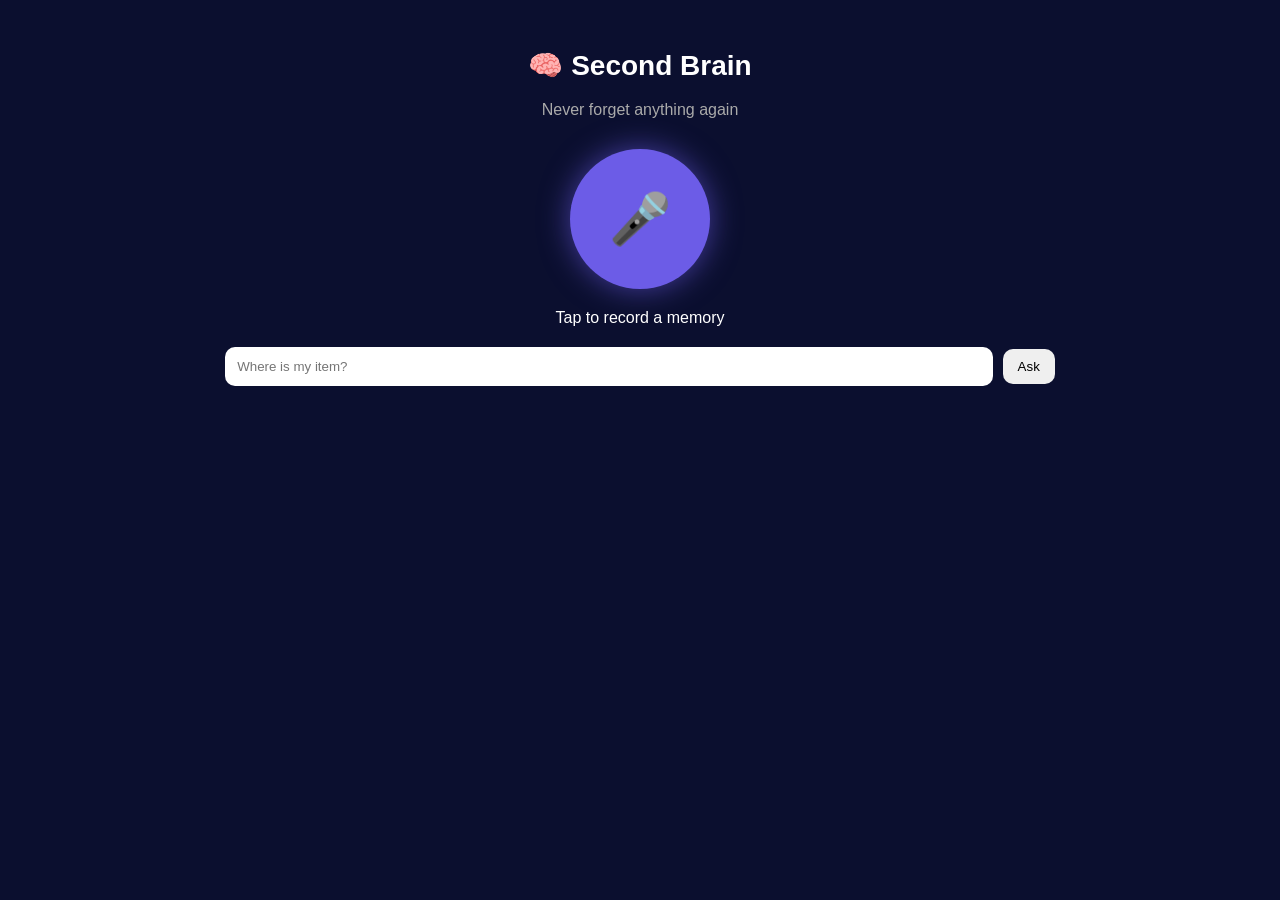
<file: index.html>
<!DOCTYPE html>
<html>
<head>
  <title>Second Brain</title>
  <link rel="stylesheet" href="style.css">
</head>
<body>

<div class="container">

  <h1>🧠 Second Brain</h1>
  <p class="tagline">Never forget anything again</p>

  <!-- MIC -->
  <div id="micCircle">🎤</div>
  <p id="status">Tap to record a memory</p>

  <!-- ASK -->
  <div class="ask-box">
    <input type="text" id="query" placeholder="Where is my item?">
    <button onclick="searchMemory()">Ask</button>
  </div>

  <p id="result"></p>

</div>

<script type="module" src="app.js"></script>

</body>
</html>
</file>
<file: style.css>
body {
  margin: 0;
  font-family: Arial;
  background: #0b0f2f;
  color: white;
  text-align: center;
}

.container {
  padding: 30px 20px;
}

h1 {
  font-size: 28px;
}

.tagline {
  color: #aaa;
  margin-bottom: 30px;
}

#micCircle {
  width: 140px;
  height: 140px;
  background: #6c5ce7;
  border-radius: 50%;
  display: flex;
  justify-content: center;
  align-items: center;
  font-size: 50px;
  margin: 20px auto;
  cursor: pointer;
  box-shadow: 0 0 30px rgba(108,92,231,0.6);
}

#micCircle.active {
  background: red;
}

.ask-box {
  margin-top: 20px;
}

input {
  padding: 12px;
  width: 60%;
  border-radius: 10px;
  border: none;
}

button {
  padding: 10px 15px;
  border-radius: 10px;
  border: none;
  margin-left: 5px;
}

#result {
  margin-top: 20px;
  font-size: 18px;
  color: #00ffcc;
}
</file>
